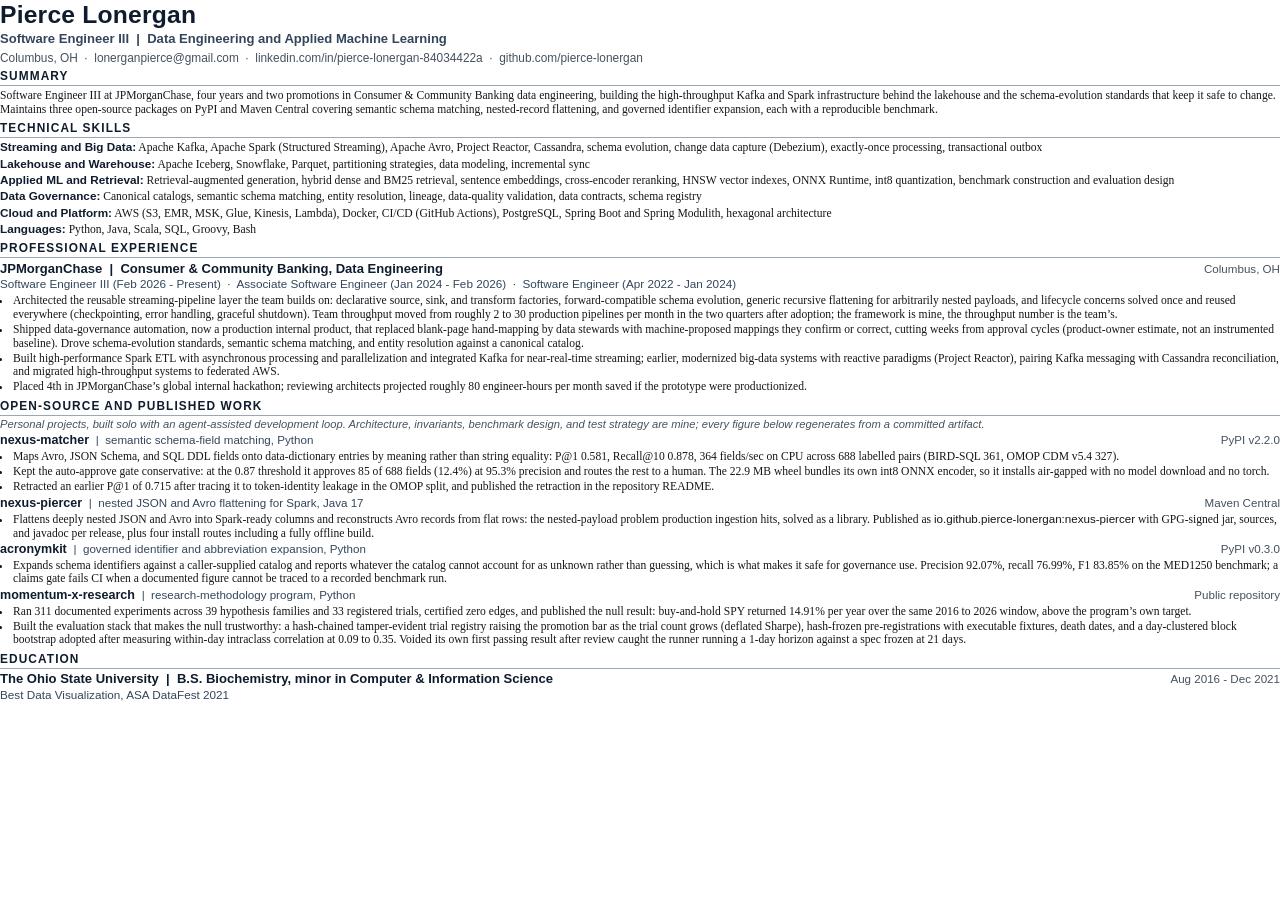
<file: scripts/resume.html>
<!DOCTYPE html>
<!-- Source for assets/Pierce-Lonergan-Resume.pdf. Regenerate with:
     chrome --headless --disable-gpu --no-pdf-header-footer \
       --print-to-pdf="../assets/Pierce-Lonergan-Resume.pdf" resume.html
     Design notes: conservative typography chosen for ATS parsing. Real ul/li bullets
     so the PDF text layer carries them, standard section headings, single column,
     no tables, no text in images, dates in a parseable "Mon YYYY" form. -->
<html lang="en">
<head>
<meta charset="UTF-8" />
<title>Pierce Lonergan - Resume</title>
<style>
  @page { size: Letter; margin: 0.26in 0.46in; }
  * { box-sizing: border-box; margin: 0; padding: 0; }
  html { -webkit-print-color-adjust: exact; print-color-adjust: exact; }
  body { font-family: Georgia, "Times New Roman", serif; color: #14171a; font-size: 8.7pt; line-height: 1.185; }
  .sans { font-family: "Helvetica Neue", Arial, sans-serif; }
  .name { font-family: "Helvetica Neue", Arial, sans-serif; font-size: 18.5pt; font-weight: 700; letter-spacing: 0.2px; color: #0f1c2e; }
  .tagline { font-family: "Helvetica Neue", Arial, sans-serif; font-size: 9.8pt; color: #33465c; margin-top: 2px; font-weight: 600; }
  .contact { font-family: "Helvetica Neue", Arial, sans-serif; font-size: 8.9pt; color: #44515e; margin-top: 4px; }
  h2 { font-family: "Helvetica Neue", Arial, sans-serif; font-size: 8.9pt; font-weight: 700; text-transform: uppercase;
       letter-spacing: 1.1px; color: #0f1c2e; border-bottom: 0.8pt solid #9aa7b4; padding-bottom: 2px; margin: 4.5px 0 2.5px; }
  .row { display: flex; justify-content: space-between; align-items: baseline; gap: 10px; }
  .org { font-family: "Helvetica Neue", Arial, sans-serif; font-weight: 700; font-size: 9.8pt; color: #0f1c2e; }
  .meta { font-family: "Helvetica Neue", Arial, sans-serif; font-size: 8.7pt; color: #44515e; white-space: nowrap; }
  .titles { font-family: "Helvetica Neue", Arial, sans-serif; font-size: 8.8pt; color: #33465c; margin: 1px 0 3px; }
  .skills p { margin-bottom: 1.6px; }
  .skills b { font-family: "Helvetica Neue", Arial, sans-serif; font-size: 8.8pt; color: #0f1c2e; }
  ul { margin: 1.5px 0 0 12px; }
  li { margin-bottom: 1.3px; padding-left: 1px; }
  .proj { margin-bottom: 2px; }
  .pname { font-family: "Helvetica Neue", Arial, sans-serif; font-weight: 700; font-size: 9.4pt; color: #0f1c2e; }
  .pdesc { font-family: "Helvetica Neue", Arial, sans-serif; font-size: 8.7pt; color: #33465c; font-weight: 400; }
  .pubnote { font-family: "Helvetica Neue", Arial, sans-serif; font-size: 8.4pt; color: #44515e; font-style: italic; margin-bottom: 2px; }
</style>
</head>
<body>

  <div class="name">Pierce Lonergan</div>
  <div class="tagline">Software Engineer III &nbsp;|&nbsp; Data Engineering and Applied Machine Learning</div>
  <div class="contact">Columbus, OH &nbsp;&middot;&nbsp; lonerganpierce@gmail.com &nbsp;&middot;&nbsp; linkedin.com/in/pierce-lonergan-84034422a &nbsp;&middot;&nbsp; github.com/pierce-lonergan</div>

  <h2>Summary</h2>
  <p>Software Engineer III at JPMorganChase, four years and two promotions in Consumer &amp; Community Banking data engineering, building the high-throughput Kafka and Spark infrastructure behind the lakehouse and the schema-evolution standards that keep it safe to change. Maintains three open-source packages on PyPI and Maven Central covering semantic schema matching, nested-record flattening, and governed identifier expansion, each with a reproducible benchmark.</p>

  <h2>Technical Skills</h2>
  <div class="skills">
    <p><b>Streaming and Big Data:</b> Apache Kafka, Apache Spark (Structured Streaming), Apache Avro, Project Reactor, Cassandra, schema evolution, change data capture (Debezium), exactly-once processing, transactional outbox</p>
    <p><b>Lakehouse and Warehouse:</b> Apache Iceberg, Snowflake, Parquet, partitioning strategies, data modeling, incremental sync</p>
    <p><b>Applied ML and Retrieval:</b> Retrieval-augmented generation, hybrid dense and BM25 retrieval, sentence embeddings, cross-encoder reranking, HNSW vector indexes, ONNX Runtime, int8 quantization, benchmark construction and evaluation design</p>
    <p><b>Data Governance:</b> Canonical catalogs, semantic schema matching, entity resolution, lineage, data-quality validation, data contracts, schema registry</p>
    <p><b>Cloud and Platform:</b> AWS (S3, EMR, MSK, Glue, Kinesis, Lambda), Docker, CI/CD (GitHub Actions), PostgreSQL, Spring Boot and Spring Modulith, hexagonal architecture</p>
    <p><b>Languages:</b> Python, Java, Scala, SQL, Groovy, Bash</p>
  </div>

  <h2>Professional Experience</h2>
  <div class="row">
    <span class="org">JPMorganChase &nbsp;|&nbsp; Consumer &amp; Community Banking, Data Engineering</span>
    <span class="meta">Columbus, OH</span>
  </div>
  <div class="titles">Software Engineer III (Feb 2026 - Present) &nbsp;&middot;&nbsp; Associate Software Engineer (Jan 2024 - Feb 2026) &nbsp;&middot;&nbsp; Software Engineer (Apr 2022 - Jan 2024)</div>
  <ul>
    <li>Architected the reusable streaming-pipeline layer the team builds on: declarative source, sink, and transform factories, forward-compatible schema evolution, generic recursive flattening for arbitrarily nested payloads, and lifecycle concerns solved once and reused everywhere (checkpointing, error handling, graceful shutdown). Team throughput moved from roughly 2 to 30 production pipelines per month in the two quarters after adoption; the framework is mine, the throughput number is the team&rsquo;s.</li>
    <li>Shipped data-governance automation, now a production internal product, that replaced blank-page hand-mapping by data stewards with machine-proposed mappings they confirm or correct, cutting weeks from approval cycles (product-owner estimate, not an instrumented baseline). Drove schema-evolution standards, semantic schema matching, and entity resolution against a canonical catalog.</li>
    <li>Built high-performance Spark ETL with asynchronous processing and parallelization and integrated Kafka for near-real-time streaming; earlier, modernized big-data systems with reactive paradigms (Project Reactor), pairing Kafka messaging with Cassandra reconciliation, and migrated high-throughput systems to federated AWS.</li>
    <li>Placed 4th in JPMorganChase&rsquo;s global internal hackathon; reviewing architects projected roughly 80 engineer-hours per month saved if the prototype were productionized.</li>
  </ul>

  <h2>Open-Source and Published Work</h2>
  <p class="pubnote">Personal projects, built solo with an agent-assisted development loop. Architecture, invariants, benchmark design, and test strategy are mine; every figure below regenerates from a committed artifact.</p>

  <div class="proj">
    <div class="row"><span class="pname">nexus-matcher <span class="pdesc">&nbsp;|&nbsp; semantic schema-field matching, Python</span></span><span class="meta">PyPI v2.2.0</span></div>
    <ul>
      <li>Maps Avro, JSON Schema, and SQL DDL fields onto data-dictionary entries by meaning rather than string equality: P@1 0.581, Recall@10 0.878, 364 fields/sec on CPU across 688 labelled pairs (BIRD-SQL 361, OMOP CDM v5.4 327).</li>
      <li>Kept the auto-approve gate conservative: at the 0.87 threshold it approves 85 of 688 fields (12.4%) at 95.3% precision and routes the rest to a human. The 22.9 MB wheel bundles its own int8 ONNX encoder, so it installs air-gapped with no model download and no torch.</li>
      <li>Retracted an earlier P@1 of 0.715 after tracing it to token-identity leakage in the OMOP split, and published the retraction in the repository README.</li>
    </ul>
  </div>

  <div class="proj">
    <div class="row"><span class="pname">nexus-piercer <span class="pdesc">&nbsp;|&nbsp; nested JSON and Avro flattening for Spark, Java 17</span></span><span class="meta">Maven Central</span></div>
    <ul>
      <li>Flattens deeply nested JSON and Avro into Spark-ready columns and reconstructs Avro records from flat rows: the nested-payload problem production ingestion hits, solved as a library. Published as <span class="sans">io.github.pierce-lonergan:nexus-piercer</span> with GPG-signed jar, sources, and javadoc per release, plus four install routes including a fully offline build.</li>
    </ul>
  </div>

  <div class="proj">
    <div class="row"><span class="pname">acronymkit <span class="pdesc">&nbsp;|&nbsp; governed identifier and abbreviation expansion, Python</span></span><span class="meta">PyPI v0.3.0</span></div>
    <ul>
      <li>Expands schema identifiers against a caller-supplied catalog and reports whatever the catalog cannot account for as unknown rather than guessing, which is what makes it safe for governance use. Precision 92.07%, recall 76.99%, F1 83.85% on the MED1250 benchmark; a claims gate fails CI when a documented figure cannot be traced to a recorded benchmark run.</li>
    </ul>
  </div>

  <div class="proj">
    <div class="row"><span class="pname">momentum-x-research <span class="pdesc">&nbsp;|&nbsp; research-methodology program, Python</span></span><span class="meta">Public repository</span></div>
    <ul>
      <li>Ran 311 documented experiments across 39 hypothesis families and 33 registered trials, certified zero edges, and published the null result: buy-and-hold SPY returned 14.91% per year over the same 2016 to 2026 window, above the program&rsquo;s own target.</li>
      <li>Built the evaluation stack that makes the null trustworthy: a hash-chained tamper-evident trial registry raising the promotion bar as the trial count grows (deflated Sharpe), hash-frozen pre-registrations with executable fixtures, death dates, and a day-clustered block bootstrap adopted after measuring within-day intraclass correlation at 0.09 to 0.35. Voided its own first passing result after review caught the runner running a 1-day horizon against a spec frozen at 21 days.</li>
    </ul>
  </div>

  <h2>Education</h2>
  <div class="row">
    <span class="org">The Ohio State University &nbsp;|&nbsp; B.S. Biochemistry, minor in Computer &amp; Information Science</span>
    <span class="meta">Aug 2016 - Dec 2021</span>
  </div>
  <div class="titles">Best Data Visualization, ASA DataFest 2021</div>

</body>
</html>
</file>
